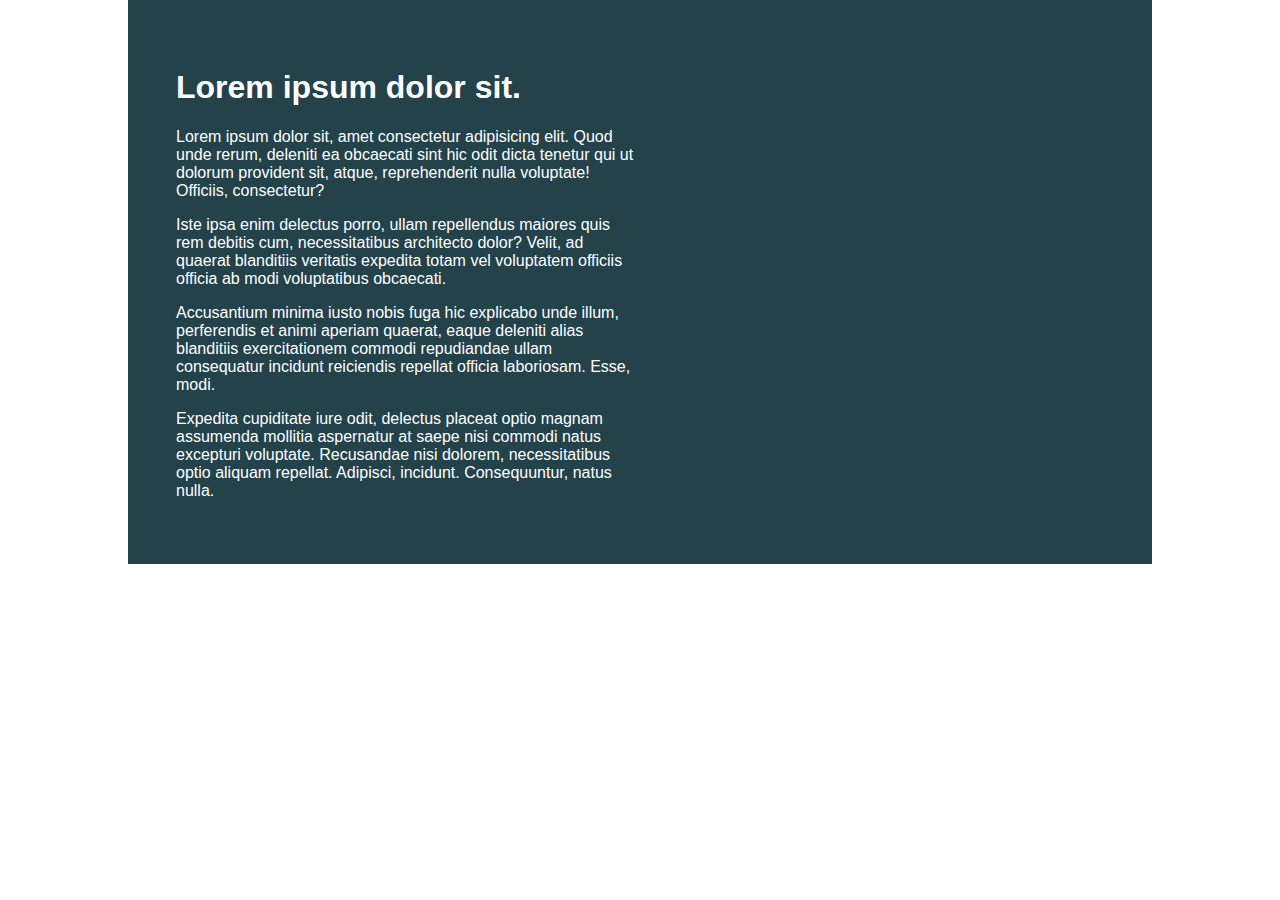
<file: challenge-1/index.html>
<!DOCTYPE html>
<html lang="en">

<head>
    <meta charset="UTF-8">
    <meta name="viewport" content="width=device-width, initial-scale=1.0">
    <title>Day 01</title>

    <link rel="stylesheet" href="style.css">
</head>

<body>
    <div class="container">
        <div class="intro-content">
            <h1>Lorem ipsum dolor sit.</h1>
            <p>Lorem ipsum dolor sit, amet consectetur adipisicing elit. Quod unde rerum, deleniti ea obcaecati sint hic
                odit dicta tenetur qui ut dolorum provident sit, atque, reprehenderit nulla voluptate! Officiis,
                consectetur?</p>
            <p>Iste ipsa enim delectus porro, ullam repellendus maiores quis rem debitis cum, necessitatibus architecto
                dolor? Velit, ad quaerat blanditiis veritatis expedita totam vel voluptatem officiis officia ab modi
                voluptatibus obcaecati.</p>
            <p>Accusantium minima iusto nobis fuga hic explicabo unde illum, perferendis et animi aperiam quaerat, eaque
                deleniti alias blanditiis exercitationem commodi repudiandae ullam consequatur incidunt reiciendis
                repellat officia laboriosam. Esse, modi.</p>
            <p>Expedita cupiditate iure odit, delectus placeat optio magnam assumenda mollitia aspernatur at saepe nisi
                commodi natus excepturi voluptate. Recusandae nisi dolorem, necessitatibus optio aliquam repellat.
                Adipisci, incidunt. Consequuntur, natus nulla.</p>
        </div>
    </div>
</body>

</html>
</file>
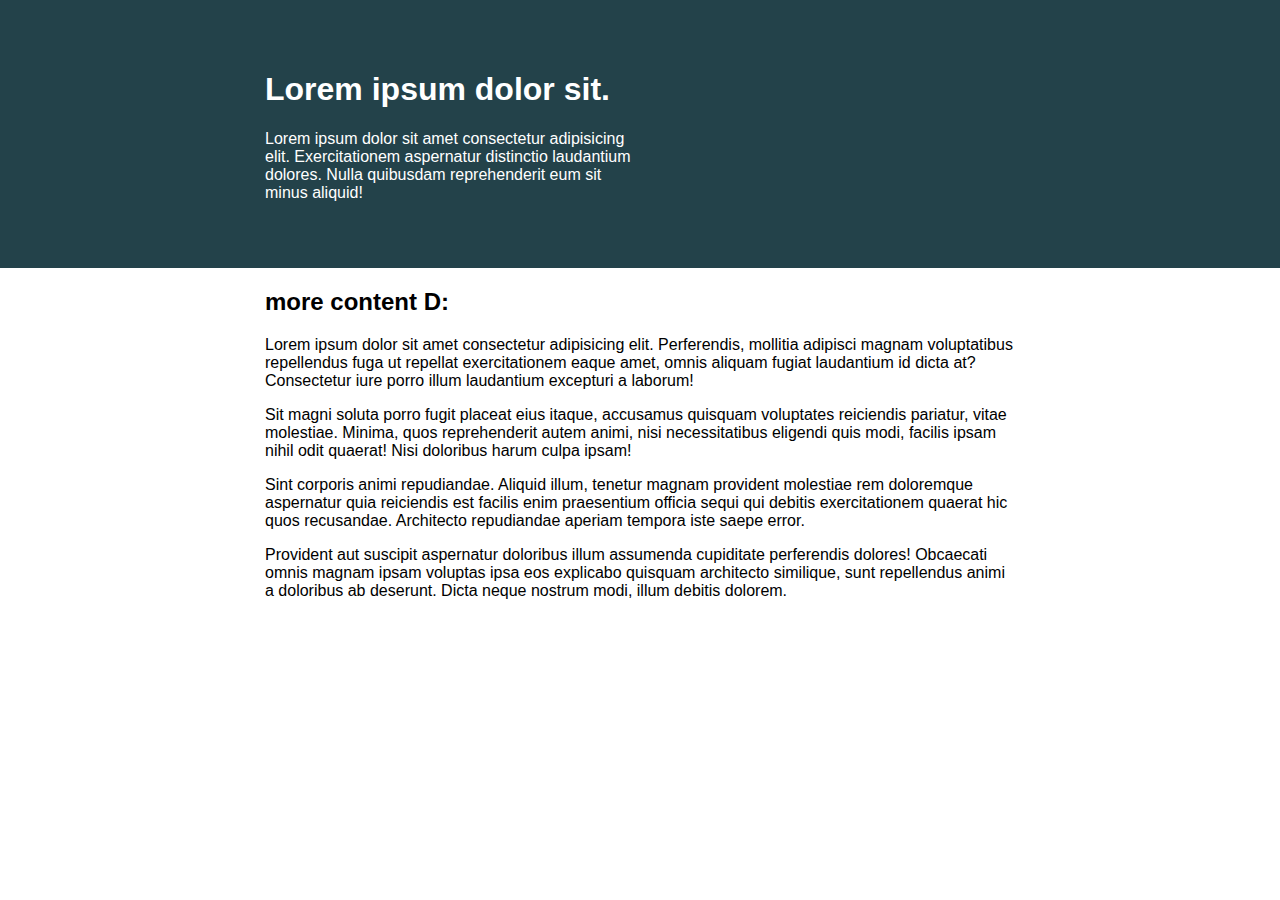
<file: challenge-2/index.html>
<!DOCTYPE html>
<html lang="en">

<head>
    <meta charset="UTF-8">
    <meta name="viewport" content="width=device-width, initial-scale=1.0">
    <title>Challenge 2</title>

    <link rel="stylesheet" href="style.css">
</head>

<body>

    <div class="intro">
        <div class="container">
            <div class="intro-content">
                <h1>Lorem ipsum dolor sit.</h1>
                <p>Lorem ipsum dolor sit amet consectetur adipisicing elit. Exercitationem aspernatur distinctio laudantium
                    dolores. Nulla quibusdam reprehenderit eum sit minus aliquid!</p>
            </div>
        </div>
    </div>

    <div class="container">
        <h2>more content D:</h2>
        <p>Lorem ipsum dolor sit amet consectetur adipisicing elit. Perferendis, mollitia adipisci magnam voluptatibus
            repellendus fuga ut repellat exercitationem eaque amet, omnis aliquam fugiat laudantium id dicta at?
            Consectetur iure porro illum laudantium excepturi a laborum!</p>
        <p>Sit magni soluta porro fugit placeat eius itaque, accusamus quisquam voluptates reiciendis pariatur, vitae
            molestiae. Minima, quos reprehenderit autem animi, nisi necessitatibus eligendi quis modi, facilis ipsam
            nihil odit quaerat! Nisi doloribus harum culpa ipsam!</p>
        <p>Sint corporis animi repudiandae. Aliquid illum, tenetur magnam provident molestiae rem doloremque aspernatur
            quia reiciendis est facilis enim praesentium officia sequi qui debitis exercitationem quaerat hic quos
            recusandae. Architecto repudiandae aperiam tempora iste saepe error.</p>
        <p>Provident aut suscipit aspernatur doloribus illum assumenda cupiditate perferendis dolores! Obcaecati omnis
            magnam ipsam voluptas ipsa eos explicabo quisquam architecto similique, sunt repellendus animi a doloribus
            ab deserunt. Dicta neque nostrum modi, illum debitis dolorem.</p>

    </div>


</body>

</html>
</file>
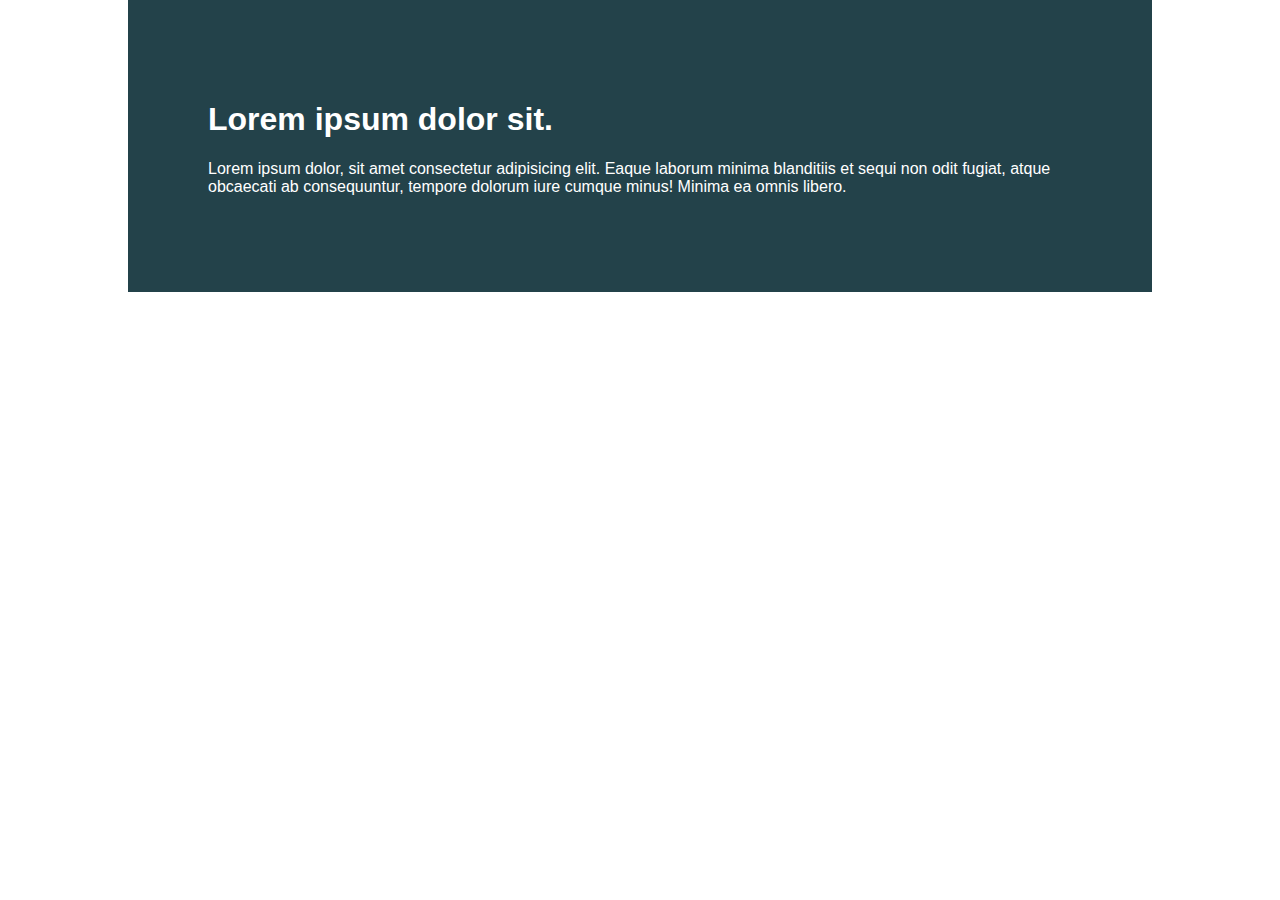
<file: day-01/index.html>
<!DOCTYPE html>
<html lang="en">

<head>
    <meta charset="UTF-8">
    <meta name="viewport" content="width=device-width, initial-scale=1.0">
    <link rel="stylesheet" href="style.css">
    <title>Day 01</title>
</head>

<body>
    <div class="container">
        <h1>Lorem ipsum dolor sit.</h1>
        <p>Lorem ipsum dolor, sit amet consectetur adipisicing elit. Eaque laborum minima blanditiis et sequi non odit fugiat, atque obcaecati ab consequuntur, tempore dolorum iure cumque minus! Minima ea omnis libero.</p>
    </div>

</body>

</html>
</file>
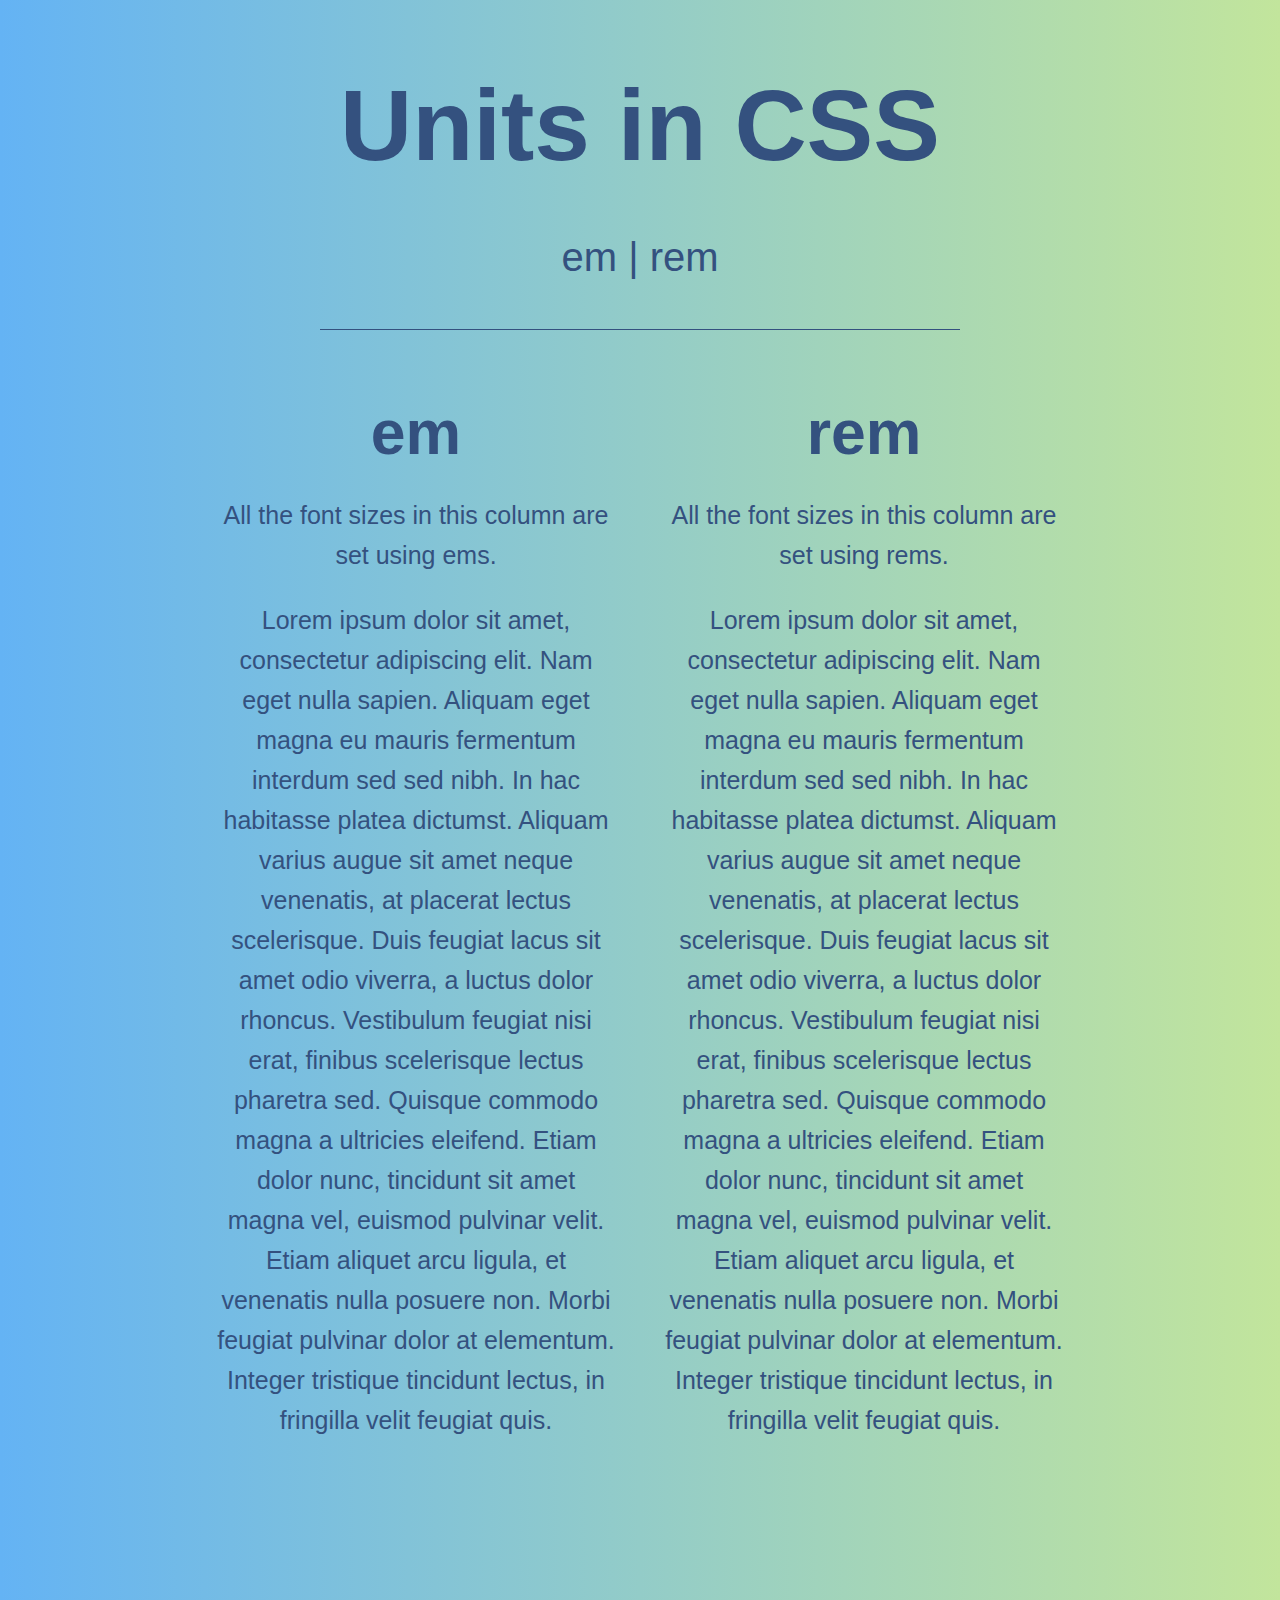
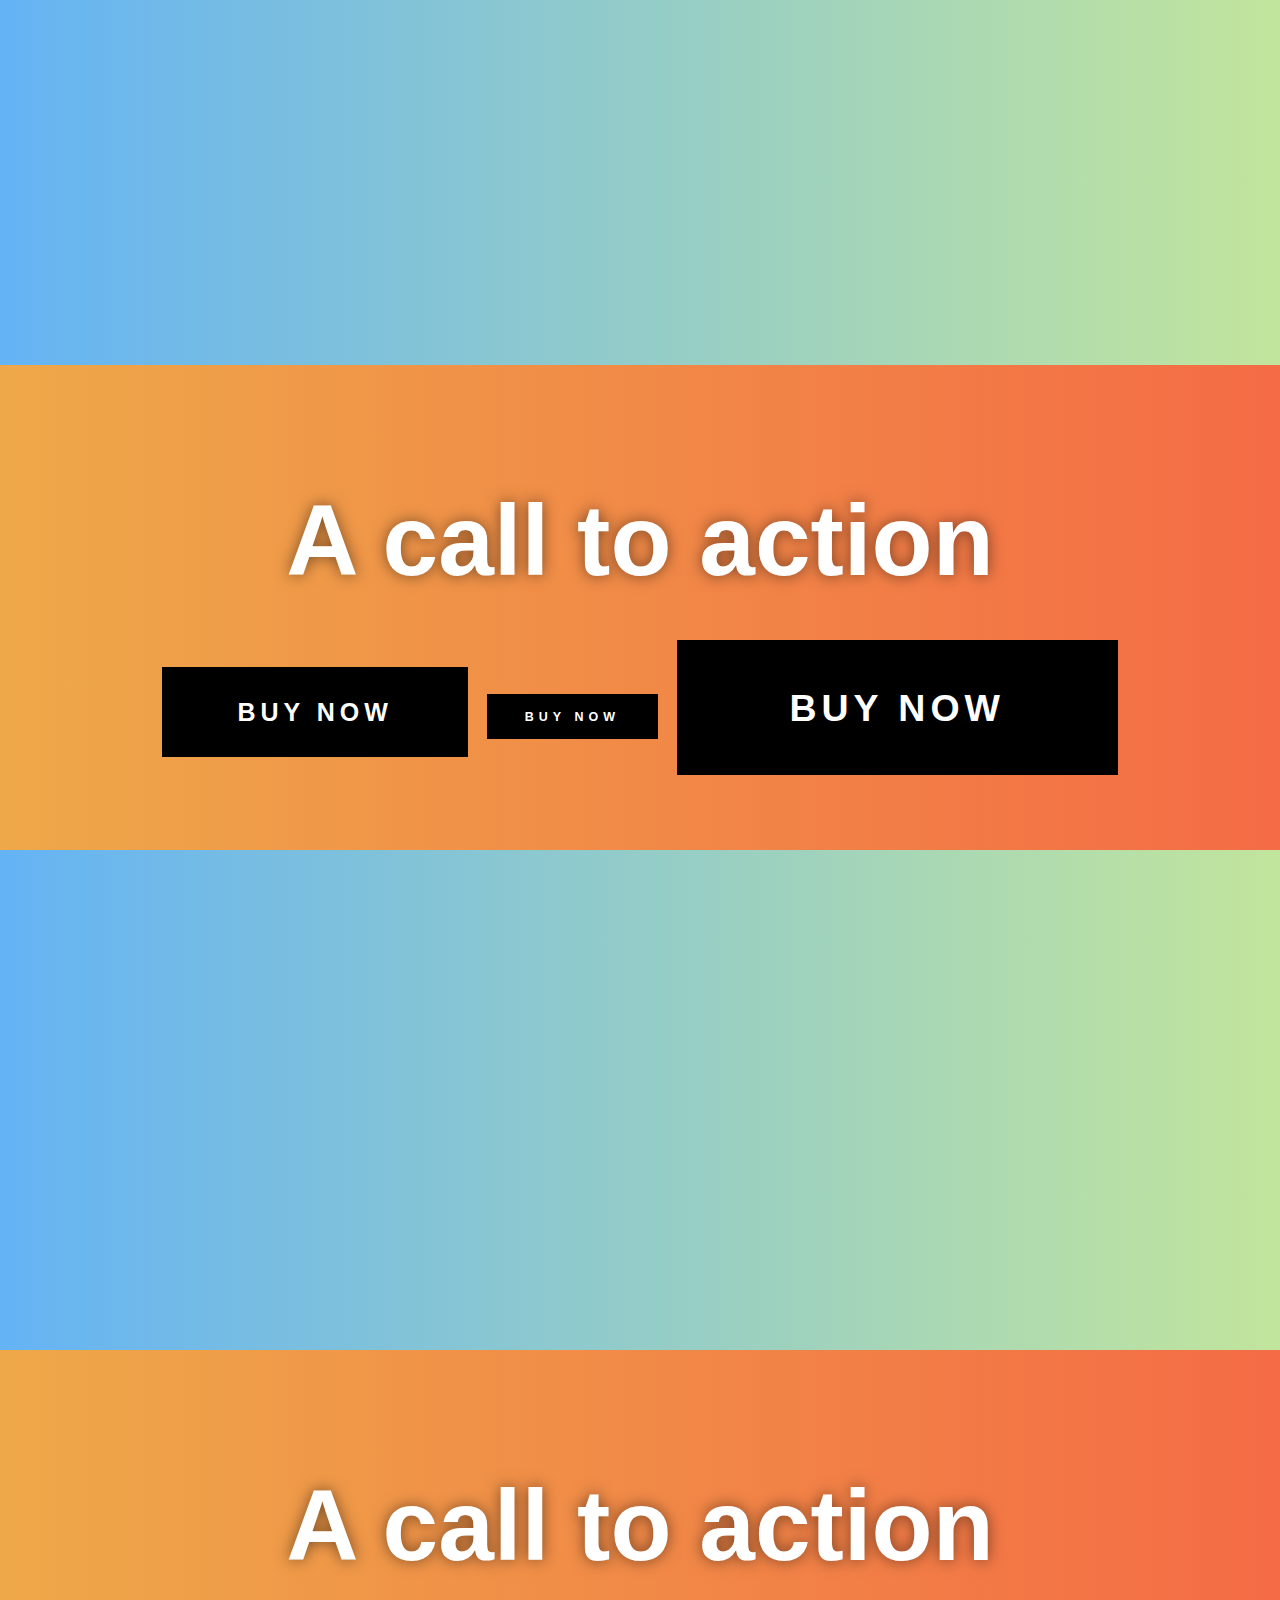
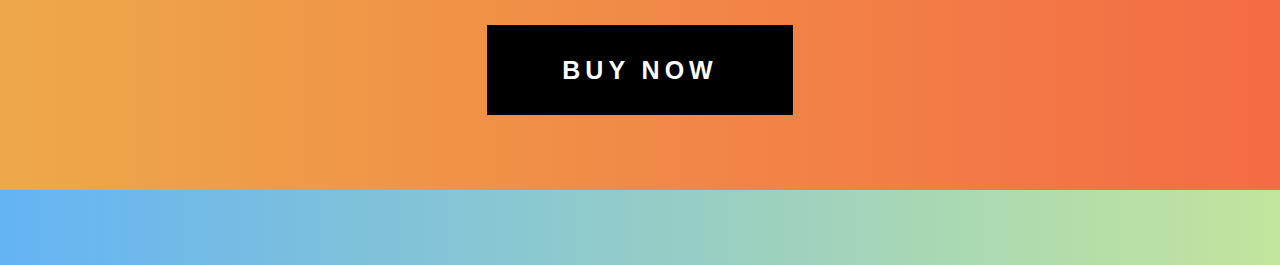
<file: emsVrems/index.html>
<!DOCTYPE html>
<html lang="en">

<head>
    <meta charset="UTF-8">
    <meta name="viewport" content="width=device-width, initial-scale=1.0">
    <link rel="stylesheet" href="style.css">
    <title>em's V rem's</title>
</head>

<body>
    <div class="container">
        <h1>Units in CSS</h1>
        <p class="subhead">em | rem</p>

        <div class="grid">

            <div class="col col--em">
                <h1>em</h1>
                <p>All the font sizes in this column are set using ems.</p>
                <p>Lorem ipsum dolor sit amet, consectetur adipiscing elit. Nam eget nulla sapien. Aliquam eget magna eu
                    mauris fermentum interdum sed sed nibh. In hac habitasse platea dictumst. Aliquam varius augue sit
                    amet neque venenatis, at placerat lectus scelerisque. Duis feugiat lacus sit amet odio viverra, a
                    luctus dolor rhoncus. Vestibulum feugiat nisi erat, finibus scelerisque lectus pharetra sed. Quisque
                    commodo magna a ultricies eleifend. Etiam dolor nunc, tincidunt sit amet magna vel, euismod pulvinar
                    velit. Etiam aliquet arcu ligula, et venenatis nulla posuere non. Morbi feugiat pulvinar dolor at
                    elementum. Integer tristique tincidunt lectus, in fringilla velit feugiat quis.</p>
            </div>

            <div class="col col--rem">
                <h1>rem</h1>
                <p>All the font sizes in this column are set using rems.</p>
                <p>Lorem ipsum dolor sit amet, consectetur adipiscing elit. Nam eget nulla sapien. Aliquam eget magna eu
                    mauris fermentum interdum sed sed nibh. In hac habitasse platea dictumst. Aliquam varius augue sit
                    amet neque venenatis, at placerat lectus scelerisque. Duis feugiat lacus sit amet odio viverra, a
                    luctus dolor rhoncus. Vestibulum feugiat nisi erat, finibus scelerisque lectus pharetra sed. Quisque
                    commodo magna a ultricies eleifend. Etiam dolor nunc, tincidunt sit amet magna vel, euismod pulvinar
                    velit. Etiam aliquet arcu ligula, et venenatis nulla posuere non. Morbi feugiat pulvinar dolor at
                    elementum. Integer tristique tincidunt lectus, in fringilla velit feugiat quis.</p>
            </div>
        </div>

        <div class="call-to-action">
            <h1>A call to action</h1>
            <a href="" class="btn">Buy now</a>
            <a href="" class="btn btn--small">Buy now</a>
            <a href="" class="btn btn--lrg">Buy now</a>
        </div>

        <div class="call-to-action call-to-action--small">
            <h1>A call to action</h1>
            <a href="" class="btn">Buy now</a>
        </div>
    </div>
</body>

</html>
</file>
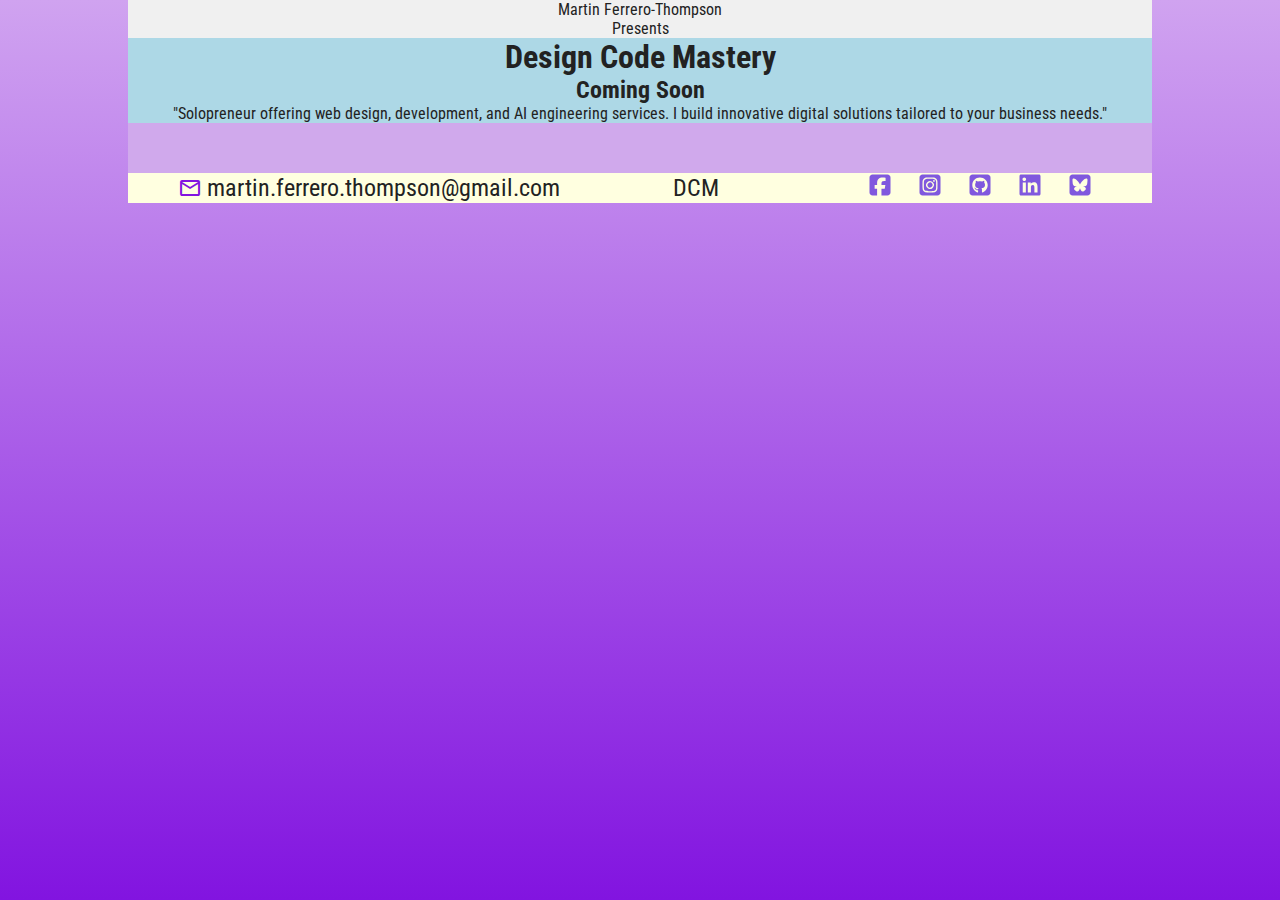
<file: my-coming-soon/index.html>
<!DOCTYPE html>
<html lang="en">
<head>
  <meta charset="UTF-8">
  <meta name="viewport" content="width=device-width, initial-scale=1.0">
  <title>Martin Ferrero-Thompson</title>
  <link rel="preconnect" href="https://fonts.googleapis.com">
  <link rel="preconnect" href="https://fonts.gstatic.com" crossorigin>
  <link href="https://fonts.googleapis.com/css2?family=Montserrat:ital,wght@0,100..900;1,100..900&family=Roboto+Condensed:ital,wght@0,100..900;1,100..900&display=swap" rel="stylesheet">
  <link rel="stylesheet" href="https://fonts.googleapis.com/css2?family=Material+Symbols+Outlined:opsz,wght,FILL,GRAD@20..48,100..700,0..1,-50..200" />
  <link rel="stylesheet" href="style.css">
  <link href="https://fonts.googleapis.com/css2?family=Playfair+Display:ital,wght@1,400;1,700&display=swap" rel="stylesheet">
  <link href="https://fonts.googleapis.com/css2?family=Cormorant+Garamond:ital,wght@1,400;1,700&display=swap" rel="stylesheet">
  <link href="https://fonts.googleapis.com/css2?family=Dancing+Script:wght@400;700&display=swap" rel="stylesheet">
</head>

<body>
  <div class="card-container">

    <div class="content-wrapper">

      <header>
        <div class="brand-name">
          <span class="accent-first">Martin</span> <span>Ferrero-Thompson</span>
        </div>

        <div class="presents-announcement">Presents</div>
      </header>

      <main>
        <h1><span class="accent-first">Design</span> Code Mastery</h1>
        <h2>Coming Soon</h2>
        <p>"Solopreneur offering web design, development, and AI engineering services. I build innovative digital solutions tailored to your business needs."</p>
      </main>

      <footer>
        <div class="footer-content">

          <div class="footer-left">
            <span class="material-symbols-outlined" aria-label="Email">mail</span> <a href="mailto:mft@anemail.com">martin.ferrero.thompson@gmail.com</a>
          </div>

          <div class="footer-center">
            <div class="brand-name-short"> <span class="accent-first">D</span>CM </div>
          </div>

          <div class="footer-right">

            <div class="social-links">
              <a href="[Facebook URL]" target="_blank" rel="noopener noreferrer"><img src="square-facebook-brands.svg" alt="Facebook"></a>
              <a href="[Instagram URL]" target="_blank" rel="noopener noreferrer"><img src="square-instagram-brands.svg" alt="Instagram"></a>
              <a href="[GitHub URL]" target="_blank" rel="noopener noreferrer"><img src="square-github-brands.svg" alt="GitHub"></a>
              <a href="[LinkedIn URL]" target="_blank" rel="noopener noreferrer"><img src="square-linkedin-brands.svg" alt="LinkedIn"></a>
              <a href="[BlueSky URL]" target="_blank" rel="noopener noreferrer"><img src="square-bluesky-brands.svg" alt="BlueSky"></a>
            </div>
            
          </div>

        </div>
      </footer>

    </div>

  </div>
</body>

</html>
</file>
<file: challenge-1/style.css>
/* INSTRUCTIONS
 *
 * 1) Limit the total width of
 *    the .intro-conent to about half
 *    of it's parent
 *
 * 2) Stop the text from overflowing
 *    out the bottom at small screen
 *    widths
 *
 * You may modify the HTML if needed
 *
 */

* {
  box-sizing: border-box;
}

body {
  margin: 0;
  font-family: sans-serif;
}

.container {
  background: #23424a;
  color: white;

  width: 80%;
  margin: 0 auto;

  padding: 3em;
}

.intro-content {
  width: 50%;
}
</file>
<file: challenge-2/style.css>
/* INSTRUCTIONS
 *
 * 1) Keep the text inside .intro-content
 *    in the same place, but have the background
 *    extend from one side of the viewport
 *    to the other, no matter how wide or narrow
 *    the browser is.
 *
 * 2) Limit the maximum width of the text in the
 *    bottom area.
 *
 * You may modify the HTML if needed
 * (you probably should for this challenge)
 *
 */

* {
  box-sizing: border-box;
}

body {
  margin: 0;
  font-family: sans-serif;
}

.container {
  width: 80%;
  max-width: 750px;
  margin: 0 auto;
}

.intro {
  background: #23424a;
  color: white;
  padding: 50px 0;
}

.intro-content {
  width: 50%;
}
</file>
<file: day-01/style.css>
* {
    box-sizing: border-box;
}

body {
    margin: 0;
    font-family: sans-serif;
}

.container {
    background-color: #23424A;
    color: white;

    width: 80%;
    margin: 0 auto;

    padding: 5em;

}
</file>
<file: emsVrems/style.css>
* {
    box-sizing: border-box;
}

body {
    margin: 0;
}

@import url('https://fonts.googleapis.com/css?family=Oswald:300,700');

html {
  font-size: 16px;
}

@media (min-width: 700px) {
  html {
    font-size: 25px;
  }
}

body {
  color: #34517f;
  margin: 3em auto;
  text-align: center;
  background: linear-gradient(to left, #c2e59c , #64b3f4); 
  font-family: 'Oswald', sans-serif;
  font-weight: 300;
  font-size: 1em;
  line-height: 1.6;
}

.subhead {
  font-size: 1.6rem;
  margin: .5em 0;
}

.subhead::after {
  content: '';
  display: block;
  height: 1px;
  background: #34517f;
  margin: 1em auto;
  width: 50%;
}

.grid {
  display: flex;
  width: 70%;
  margin: 0 auto;
}

.col {
  flex: 1;
  margin: 0 0.5em;
  padding: 0 0.5em;
}



/* ============
   === EMS  === 
   ============ */

.grid {

}

.col--em {
  
}

.col--em h1 {
  font-size: 2.5em;
}

.col--em p {
  font-size: 1em;
}



/* ============
   === REMS === 
   ============ */



.col--rem {

}

.col--rem h1 {
  font-size: 2.5rem;
}

.col--rem p {
  font-size: 1rem;
}




/* ============
   Call to action 
   ============ */

h1 {
  font-size: 4em;
  margin: .5em 0;
  line-height: 1;
}

.call-to-action {
  background: linear-gradient(to left, #f46b45 , #eea849);
  padding: 3em 0;
  color: white;
  text-shadow: 0 0 15px rgba(0, 0, 0, .5);
  margin-top: 500px;
  font-size: 1em;
  
}

.call-to-action--small {
  font-size: 1em;
}

.btn {
  display: inline-block;
  background: black; 
  /* background: transparent; */
  font-weight: 700;
  letter-spacing: 5px;
  color: white;
  text-transform: uppercase;
  text-decoration: none;

  padding: 1em 3em;
  
  margin: 0 .25rem;
}

.btn--small {
  font-size: .5em;
}

.btn--lrg {
  font-size: 1.5em;
}
</file>
<file: my-coming-soon/style.css>
/* style.css */

/* User-Agent Reset */
* {
  margin: 0;
  padding: 0;
  box-sizing: border-box;
}

/* Root Variables */
:root {
  --brand-accent-color: #8214e0;
  --brand-name-black: #222222;
  --body-text-color: #222222;
  --body-background-color: #f0f0f0;
  --heading-font-family: 'Montserrat', sans-serif;
  --body-font-family: 'Roboto Condensed', sans-serif;
  --presents-font-family: 'Cormorant Garamond', serif;
  --main-element-spacing: 1rem; 
}

/* Base Styles */
html {
  font-size: 16px;
  height: 100%;
}

body {
  font-family: var(--body-font-family);
  text-align: center;
  margin: 0;
  background: linear-gradient(to bottom, #D0A3F0, #8214e0);
  background-size: cover;
  background-repeat: no-repeat;
  height: 100vh;
  color: var(--body-text-color);
}

.card-container {
  background-color: var(--body-background-color);
  width: 80%;
  max-width: 1440px;
  margin: 0 auto;
}

.content-wrapper {
  background-color: #d0a9ec;
}

header {
  background-color: #f0f0f0;
  /* border: solid 1px black; */
}

main {
  background-color: lightblue;
  /* border: solid 1px black; */
}

footer {
  background-color: lightyellow;
  /* border: solid 1px black; */
}


/* Kevins guiding styling
.intro {
  background: #23424a;
  color: white;
  padding: 50px 0;
}

.intro-content {
  width: 50%;
} */









/* Footer Styles */
footer {
  width: 100%;
  text-align: center;
}

.footer-content {
  display: flex;
  justify-content: space-between;
  align-items: center;
  margin-top: 50px;
  margin-left: 50px;
  margin-right: 50px;
  font-size: 1.5rem;
}

.footer-left,
.footer-center,
.footer-right {
  flex: 1;
  display: flex;
  align-items: center;
  justify-content: center;
}

.footer-left {
  text-align: left;
  justify-content: flex-start;
  display: inline-flex;
  align-items: center;
}

.footer-right {
  text-align: right;
  justify-content: flex-end;
}

.footer-left a {
  color: var(--body-text-color);
  text-decoration: none;
  margin-left: 0;
}

.footer-left a:hover {
  color: var(--brand-accent-color);
}

.footer-left .material-symbols-outlined {
  margin-right: 5px;
  font-size: 1.5rem;
  color: var(--brand-accent-color);
}

.social-links a {
  display: inline-block;
  margin: 0 10px;
}

.social-links img {
  width: 1.5rem;
  height: 1.5rem;
  transition: opacity 0.3s ease;
  filter: invert(36%) sepia(61%) saturate(2259%) hue-rotate(237deg) brightness(91%) contrast(90%);
}

.social-links img:hover {
  opacity: 0.7;
  filter: invert(46%) sepia(71%) saturate(2359%) hue-rotate(247deg) brightness(101%) contrast(100%);
}
</file>
